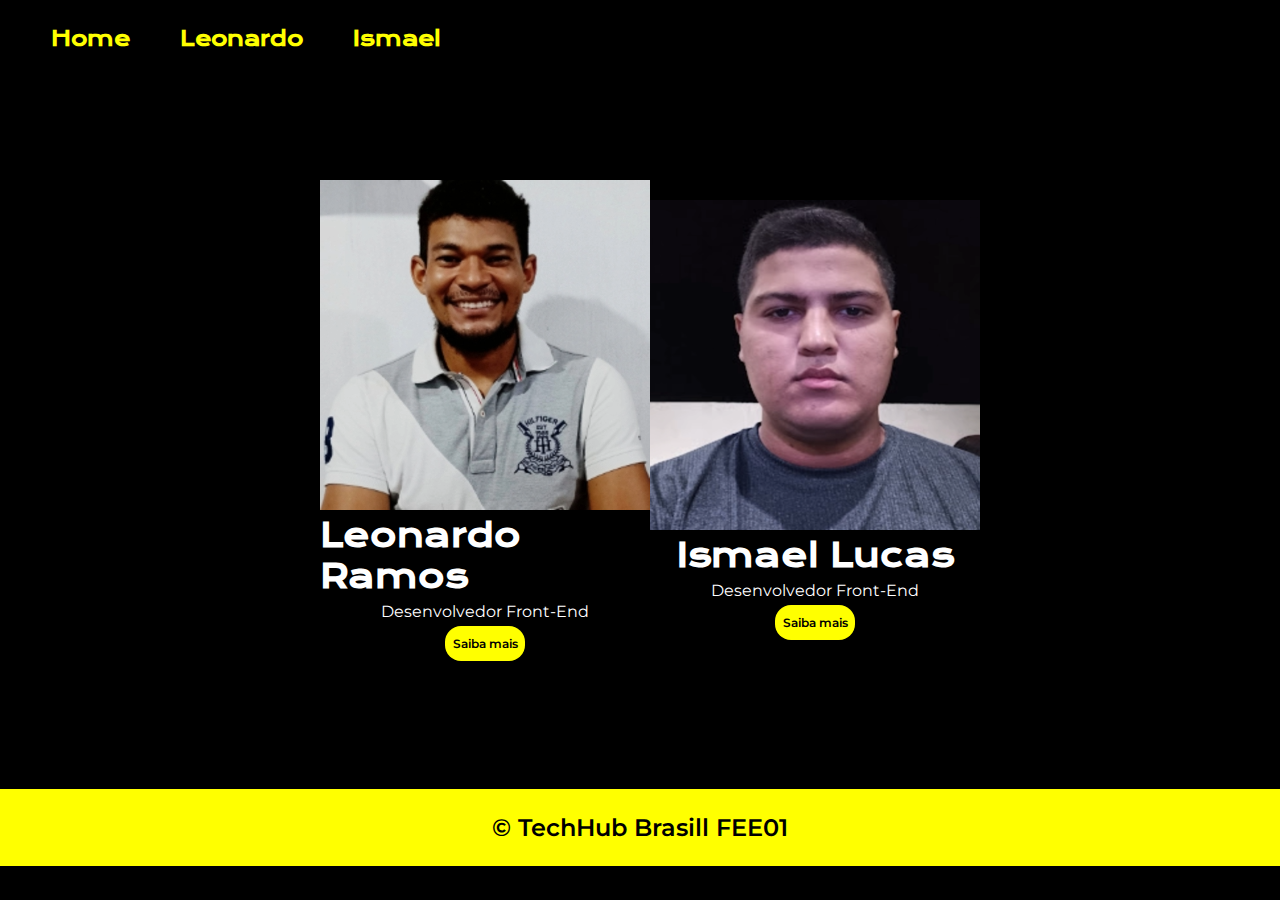
<file: src/pages/index.html>
<!DOCTYPE html>
<html lang="pt-br">
<head>
    <meta charset="UTF-8">
    <meta name="viewport" content="width=device-width, initial-scale=1.0">
    <link rel="stylesheet" href="../assets/css/style.css">
    <title>TechHub Brasill FEE01</title>
</head>
<body>
    <header class="cabecalho">
        <nav class="cabecalho__menu">
            <a class="cabecalho__menu__link" href="index.html" target="_self">Home</a>
            <a class="cabecalho__menu__link" href="leo.html" target="_self">Leonardo</a>
            <a class="cabecalho__menu__link" href="ismael.html" target="_self">Ismael</a>
        </nav>
    </header>
    
    <main class="perfil">
        <section class="perfil__conteudo">
            <img src="../assets/images/fotos-index/leo-330.png" alt="foto de leonardo">
            <h1 class="perfil__titulo">Leonardo Ramos</h1>
            <p class="perfil__paragrafo">Desenvolvedor Front-End</p>
            <div class="perfil__link__link">
                <a class="perfil__link" href="./leonardo.html" target="_blank" rel="external noopener noreferrer">Saiba mais</a>
            </div>
        </section>

        <section class="perfil__conteudo">
            <img src="../assets/images/fotos-index/ismael-330.png" alt="foto de ismael">
            <h1 class="perfil__titulo">Ismael Lucas</h1>
            <p class="perfil__paragrafo">Desenvolvedor Front-End</p>
            <div class="perfil__link__link">
                <a class="perfil__link" href="./ismael.html" target="_blank" rel="external noopener noreferrer">Saiba mais</a>
            </div>
        </section> 
    </main>
     
    <footer class="rodape__home">
        <p>&copy; TechHub Brasill FEE01</p>
    </footer>
</body>
</html>
</file>
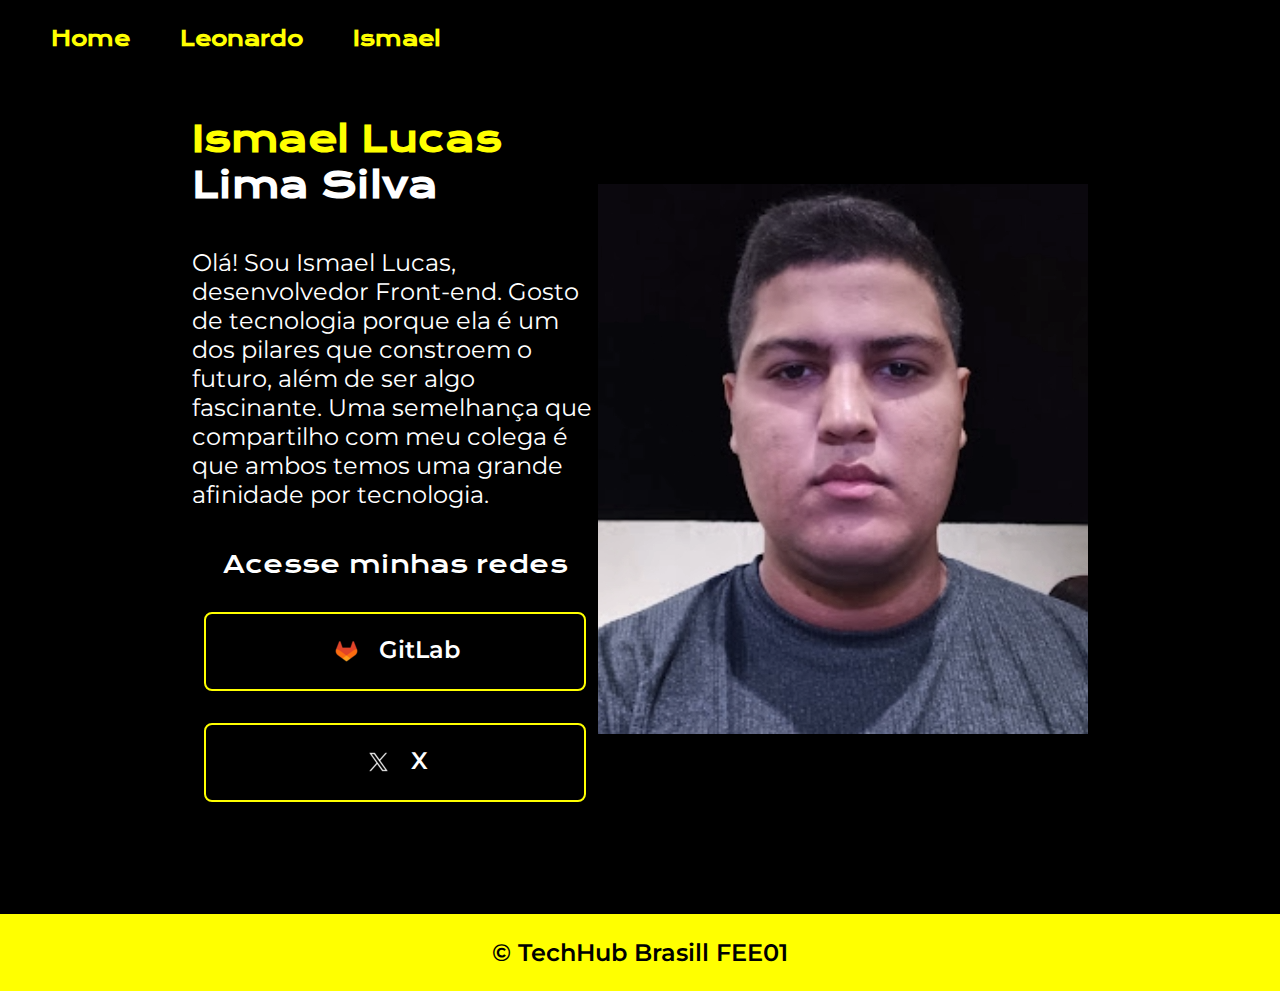
<file: src/pages/ismael.html>
<!DOCTYPE html>
<html lang="pt-br">
<head>
    <meta charset="UTF-8">
    <meta name="viewport" content="width=device-width, initial-scale=1.0">
    <link rel="stylesheet" href="../assets/css/style.css">
    <title>TechHub Brasill FEE01</title>
</head>
<body>
    <header class="cabecalho">
        <nav class="cabecalho__menu">
            <a class="cabecalho__menu__link" href="index.html" target="_self" rel="external noopener noreferrer">Home</a>
            <a class="cabecalho__menu__link" href="leo.html" target="_self" rel="external noopener noreferrer">Leonardo</a>
            <a class="cabecalho__menu__link" href="ismael.html" target="_self" rel="external noopener noreferrer">Ismael</a>
        </nav>
    </header>

    <main class="apresentacao">
        <section class="apresentacao__conteudo">
            <h1 class="apresentacao__conteudo__titulo"><strong 
            class="titulo__destaque">Ismael Lucas</strong> Lima Silva</h1>
            <p class="apresentacao__conteudo__texto">Olá! Sou Ismael Lucas, desenvolvedor Front-end. Gosto de tecnologia porque ela é um dos pilares que constroem o futuro, além de ser algo fascinante. Uma semelhança que compartilho com meu colega é que ambos temos uma grande afinidade por tecnologia.</p>
            <div class="apresentacao__links">
                <h2 class="apresentacao__links__subtitulo">Acesse minhas redes</h2>
                <a class="apresentacao__links__link" href="https://github.com/rafaballerini">
                    <img src="../assets/images/fotos-ismael/gitlab-eraser-32.png">
                    GitLab
                </a>
                <a class="apresentacao__links__link" href="https://linkedin.com/in/rafaellaballerini">
                    <img src="../assets/images/x-eraser-32.png">
                    X
                </a>
            </div>
        </section>
        <img src="../assets/images/fotos-ismael/ismael-490-500.png" alt="Foto de Ismael">
    </main>

    <footer class="rodape">
        <p>&copy; TechHub Brasill FEE01</p>
    </footer>
</body>
</html>
</file>
<file: src/assets/css/style.css>
@charset "UTF-8";

@import url('https://fonts.googleapis.com/css2?family=Krona+One&display=swap');
@import url('https://fonts.googleapis.com/css2?family=Montserrat:ital@0;1&display=swap');
@import url('https://fonts.googleapis.com/css2?family=Montserrat:ital,wght@0,600;1,600&display=swap');

:root{
    --cor-primaria: yellow;
    --cor-secundaria: black;
    --cor-terciaria: white;
    --fonte-primaria: 'Krona One', sans-serif;
    --fonte-secundaria: 'Montserrat', sans-serif;
    --cor-hover: #272727;
}

*{
    margin: 0;
    padding: 0;
}

body{
    background-color: black;
    color: var(--cor-terciaria);
    min-height: 100%;
    box-sizing: border-box;
}

/*PRIORIDADE PAGINA "home"*/

.cabecalho{
    padding: 2% 0% 0% 4%;
}
.cabecalho__menu{
    display: flex;
    gap: 50px;
}
.cabecalho__menu__link{
    font-family: var(--fonte-primaria);
    font-size: 20px;
    font-weight: 600;
    color: var(--cor-primaria);
    text-decoration: none;
}

.perfil{
    display: flex;
    align-items: center;
    justify-content: space-between;
    margin: 10% 25%;
}

.perfil__conteudo{
    display: flex;
    flex-direction: column;
    gap: 5px;
}

.perfil__titulo{
    display: flex;
    justify-content: center;
    font-family: var(--fonte-primaria);
}

.perfil__paragrafo{
    display: flex;
    justify-content: center;
    font-family: var(--fonte-secundaria);
}

.perfil__link__link{
    display: flex;
    justify-content: center;
}
.perfil__link{
    display: flex;
    flex-direction: column;
    background: var(--cor-primaria);
    width: 80px;
    text-align: center;
    border-radius: 16px ;
    font-size: 12px;
    padding: 10px 0;
    text-decoration: none;
    color: black;
    font-family: var(--fonte-secundaria);
    font-weight: 600;
}

.bloco{
    background-color: var(--cor-primaria);
    width: 100px;
    padding: 20px;
    border-radius: 5px;
    text-align: center;
}

/*PRIORIDADE PAGINA "ismael e leonardo"*/

.apresentacao{
    padding: 5% 15%;
    display: flex;
    align-items: center;
    justify-content: space-between;
}
.apresentacao__conteudo{
    width: 615px;
    display: flex;
    flex-direction: column;
    gap: 40px;
}

.apresentacao__conteudo__titulo{
    font-size: 36px;
    font-family: var(--fonte-primaria);
}
.titulo__destaque{
    color: var(--cor-primaria);
}
.apresentacao__conteudo__texto{
    font-size: 24px;
    font-family: var(--fonte-secundaria);
}

.apresentacao__links{
    display: flex;
    flex-direction: column;
    justify-content: space-between;
    align-items: center;
    gap: 32px;
}
.apresentacao__links__subtitulo{
    font-family: var(--fonte-primaria);
    font-weight: 400;
    font-size: 24px;
}

.apresentacao__links__link{
    display: flex;
    justify-content: center;
    gap: 16px;
    border: 2px solid var(--cor-primaria);
    width: 378px;
    text-align: center;
    border-radius: 8px;
    font-size: 24px;
    font-weight: 600;
    padding: 21.5px 0;
    text-decoration: none;
    color: var(--cor-terciaria);
    font-family: var(--fonte-secundaria);
}
.apresentacao__links__link:hover{
    background-color: var(--cor-hover);
}

.rodape{
    display: flex;
    justify-content: center;
    color: black;
    background-color: var(--cor-primaria);
    padding: 24px;
    font-family: var(--fonte-secundaria);
    font-size: 24px;
    font-weight: 600;
    margin-top: 3rem;
}

.rodape__home{
    display: flex;
    justify-content: center;
    color: black;
    background-color: var(--cor-primaria);
    padding: 24px;
    font-family: var(--fonte-secundaria);
    font-size: 24px;
    font-weight: 600;
    margin-top: 6rem;
}
</file>
